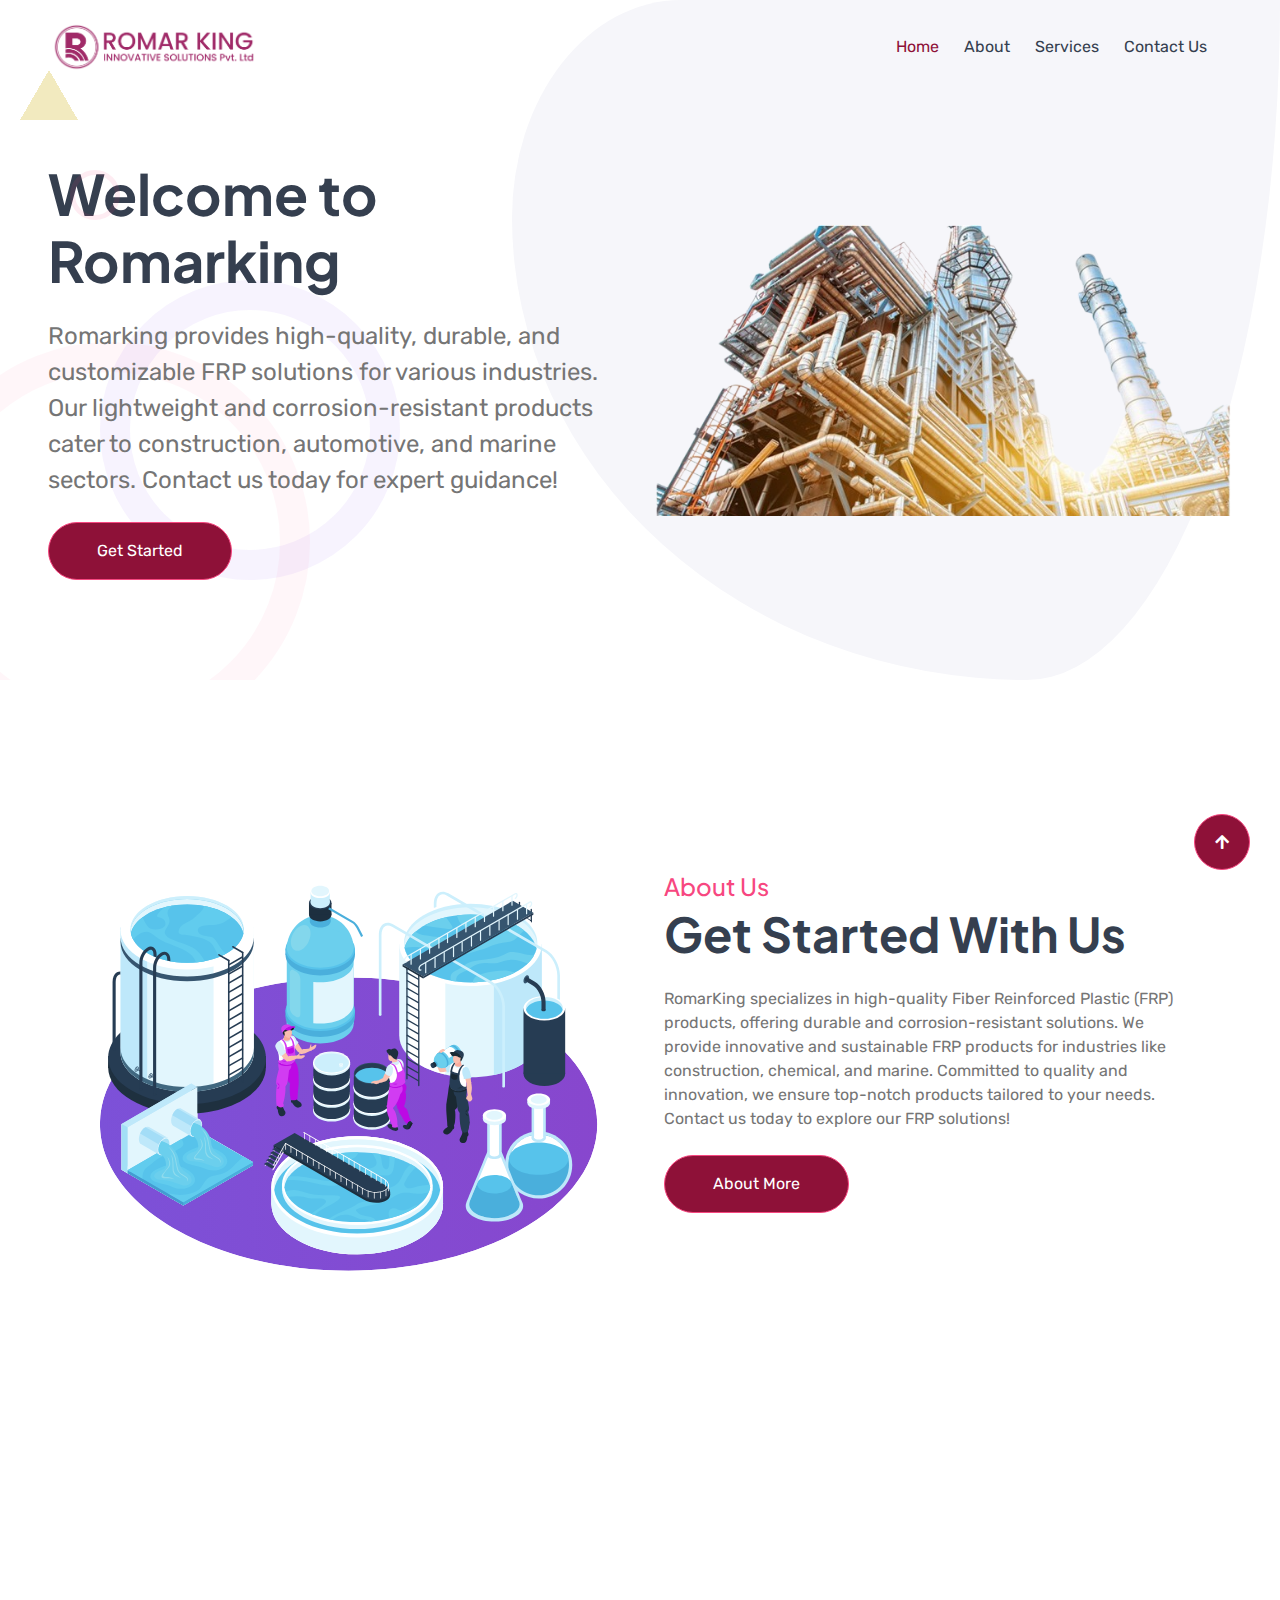
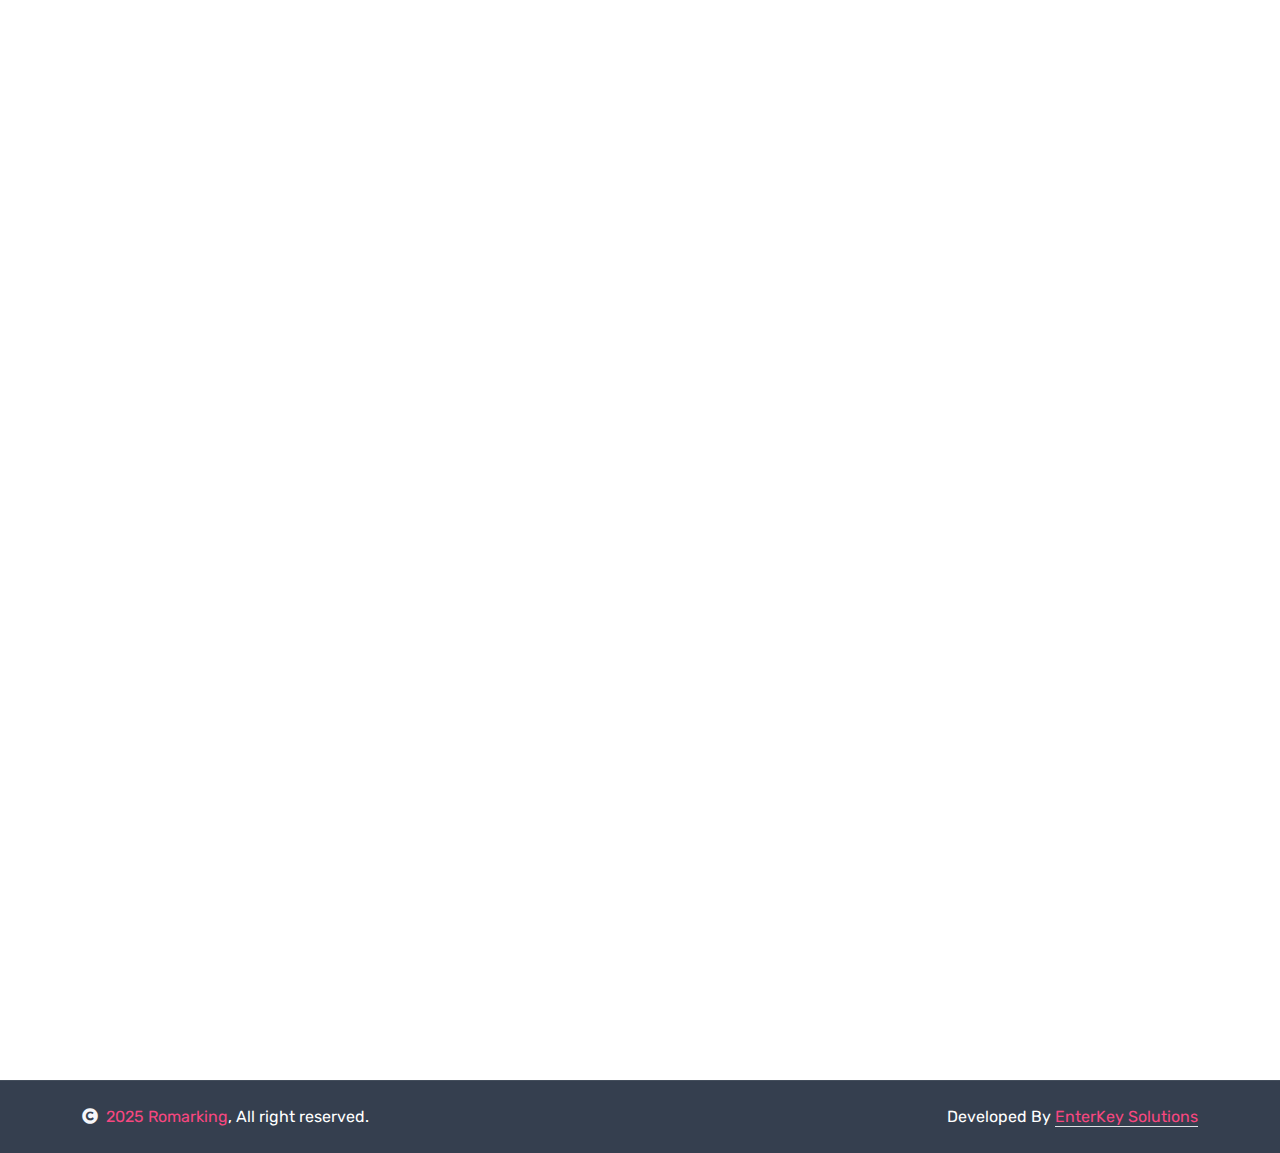
<file: index.html>
<!DOCTYPE html>
<html lang="en">

    <head>
        <meta charset="utf-8">
        <title>Romarking</title>
        <link rel="icon"  href="img/romarking.svg">

       
        <meta content="width=device-width, initial-scale=1.0" name="viewport">
        <meta content="" name="keywords">
        <meta content="" name="description">

        <!-- Google Web Fonts -->
         <link rel="preconnect" href="https://fonts.googleapis.com">
        <link rel="preconnect" href="https://fonts.gstatic.com" crossorigin>
        <link href="https://fonts.googleapis.com/css2?family=Plus+Jakarta+Sans:wght@500;600;700&family=Rubik:wght@400;500&display=swap" rel="stylesheet">  

        <!-- Icon Font Stylesheet -->
        <link rel="stylesheet" href="https://use.fontawesome.com/releases/v5.15.4/css/all.css"/>
        <link href="https://cdn.jsdelivr.net/npm/bootstrap-icons@1.4.1/font/bootstrap-icons.css" rel="stylesheet">

        <!-- Libraries Stylesheet -->
        <link href="lib/animate/animate.min.css" rel="stylesheet">
        <link href="lib/owlcarousel/assets/owl.carousel.min.css" rel="stylesheet">
        <link href="lib/lightbox/css/lightbox.min.css" rel="stylesheet">


        <!-- Customized Bootstrap Stylesheet -->
        <link href="css/bootstrap.min.css" rel="stylesheet">

        <!-- Template Stylesheet -->
        <link href="css/style.css" rel="stylesheet">
    </head>

    <body>

        <!-- Spinner Start -->
        <div id="spinner" class="show bg-white position-fixed translate-middle w-100 vh-100 top-50 start-50 d-flex align-items-center justify-content-center">
            <div class="spinner-border text-primary" style="width: 3rem; height: 3rem;" role="status">
                <span class="sr-only">Loading...</span>
            </div>
        </div>
        <!-- Spinner End -->


        <!-- Navbar & Hero Start -->
        <div class="container-fluid header position-relative overflow-hidden p-0">
            <nav class="navbar navbar-expand-lg fixed-top navbar-light px-4 px-lg-5 py-3 py-lg-0">
                <a href="index.html" class="navbar-brand p-0">
                    <!-- <h1 class="display-6 text-primary m-0">Romarking</h1> -->
                    <img src="img/Romar King Logo.png" alt="Logo">
                </a>
                <button class="navbar-toggler" type="button" data-bs-toggle="collapse" data-bs-target="#navbarCollapse">
                    <span class="fa fa-bars"></span>
                </button>
                <div class="collapse navbar-collapse" id="navbarCollapse">
                    <div class="navbar-nav ms-auto py-0">
                        <a href="index.html" class="nav-item nav-link active">Home</a>
                        <a href="about.html" class="nav-item nav-link">About</a>
                        <a href="service.html" class="nav-item nav-link">Services</a>
                        <a href="contact.html" class="nav-item nav-link">Contact Us</a>
                    </div>
                </div>
            </nav>


            <!-- Hero Header Start -->
            <div class="hero-header overflow-hidden px-5">
                <div class="rotate-img">
                    <img src="img/sty-1.png" class="img-fluid w-100" alt="">
                    <div class="rotate-sty-2"></div>
                </div>
                <div class="row gy-5 align-items-center">
                    <div class="col-lg-6 wow fadeInLeft" data-wow-delay="0.1s">
                        <h1 class="display-4 text-dark mb-4 wow fadeInUp" data-wow-delay="0.3s">Welcome to Romarking</h1>
                        <p class="fs-4 mb-4 wow fadeInUp" data-wow-delay="0.5s">Romarking provides high-quality, durable, and customizable FRP solutions for various industries. Our lightweight and corrosion-resistant products cater to construction, automotive, and marine sectors. Contact us today for expert guidance!</p>
                        <a href="#" class="btn btn-primary rounded-pill py-3 px-5 wow fadeInUp" data-wow-delay="0.7s">Get Started</a>
                    </div>
                    <div class="col-lg-6 wow fadeInRight" data-wow-delay="0.2s">
                        <img src="img/Home.png" class="img-fluid w-100 h-100" alt="">
                    </div>
                </div>
            </div>
            <!-- Hero Header End -->
        </div>
        <!-- Navbar & Hero End -->


        <!-- About Start -->
        <div class="container-fluid overflow-hidden py-5"  style="margin-top: 6rem;">
            <div class="container py-5">
                <div class="row g-5">
                    <div class="col-lg-6 wow fadeInUp" data-wow-delay="0.1s">
                        <div class="RotateMoveLeft">
                            <img src="img/Frame 7.svg" class="img-fluid w-100" alt="">
                        </div>
                    </div>
                    <div class="col-lg-6 wow fadeInUp" data-wow-delay="0.3s">
                        <h4 class="mb-1 text-primary">About Us</h4>
                        <h1 class="display-5 mb-4">Get Started With Us</h1>
                        <p class="mb-4">RomarKing specializes in high-quality Fiber Reinforced Plastic (FRP) products, offering durable and corrosion-resistant solutions. We provide innovative and sustainable FRP products for industries like construction, chemical, and marine. Committed to quality and innovation, we ensure top-notch products tailored to your needs. Contact us today to explore our FRP solutions!
                        </p>
                        <a href="#" class="btn btn-primary rounded-pill py-3 px-5">About More</a>
                    </div>
                </div>
            </div>
        </div>
        <!-- About End -->


        <!-- Service Start -->
        <div class="container-fluid service py-5">
            <div class="container py-5">
                <div class="text-center mx-auto mb-5 wow fadeInUp" data-wow-delay="0.1s" style="max-width: 900px;">
                    <h4 class="mb-1 text-primary">Our Service</h4>
                    <h1 class="display-5 mb-4">What We Can Do For You</h1>
                    <p class="mb-0">At RomarKing, we offer comprehensive Fiber Reinforced Plastic (FRP) solutions tailored to various industries. Our services include FRP product design, manufacturing, installation, and maintenance. We provide customized FRP solutions for construction, chemical, marine, and industrial applications. With a commitment to quality and innovation, we ensure durable and efficient FRP solutions for your needs. Contact us today to learn more about our services!
                    </p>
                </div>
                <div class="row g-4 justify-content-center">
                    <div class="col-md-6 col-lg-4 col-xl-3 wow fadeInUp" data-wow-delay="0.1s">
                        <div class="service-item text-center rounded p-4">
                            <div class="service-icon d-inline-block bg-light rounded p-4 mb-4"><i class="fas fa-igloo text-purple-600 fa-4x text-secondary"></i></div>
                            <div class="service-content">
                                <h4 class="mb-4">Igloo House</h4>
                                <p class="mb-4">FRP Igloo houses are durable, weather-resistant, and well-insulated, ideal for eco-resorts and shelters. They are lightweight, easy to install, and cost-effective with low maintenance. 
                                </p>
                               
                            </div>
                        </div>
                    </div>
                    <div class="col-md-6 col-lg-4 col-xl-3 wow fadeInUp" data-wow-delay="0.3s">
                        <div class="service-item text-center rounded p-4">
                            <div class="service-icon d-inline-block bg-light rounded p-4 mb-4"><i class="fas fa-swimming-pool text-blue-600 fa-4x text-secondary"></i></div>
                            <div class="service-content">
                                <h4 class="mb-4">Swimming Pools </h4>
                                <p class="mb-4">FRP swimming pools are durable, leak-proof, and low-maintenance, perfect for homes and resorts. They are easy to install, corrosion-resistant, and customizable for any space. 
                                </p>
                               
                            </div>
                        </div>
                    </div>
                    <div class="col-md-6 col-lg-4 col-xl-3 wow fadeInUp" data-wow-delay="0.5s">
                        <div class="service-item text-center rounded p-4">
                            <div class="service-icon d-inline-block bg-light rounded p-4 mb-4"><i class="fas fa-water text-blue-600 fa-4x text-secondary"></i></div>
                            <div class="service-content">
                                <h4 class="mb-4">Water Tank</h4>
                                <p class="mb-4">FRP water tanks are strong, lightweight, and corrosion-resistant, ideal for storing clean water. They offer leak-proof durability, low maintenance, and long lifespan.
                            </div>
                        </div>
                    </div>
                    <div class="col-md-6 col-lg-4 col-xl-3 wow fadeInUp" data-wow-delay="0.7s">
                        <div class="service-item text-center rounded p-4">
                            <div class="service-icon d-inline-block bg-light rounded p-4 mb-4"><i class="fas fa-home text-purple-600 fa-4x text-secondary"></i></div>
                            <div class="service-content">
                                <h4 class="mb-4">Capsule House </h4>
                                <p class="mb-4">Capsule houses are compact, modular, and space-efficient, ideal for urban living and eco-friendly resorts. They are lightweight, easy to install, and designed for modern.
                                </p>
                            </div>
                        </div>
                    </div>
                    
                    </div>
                </div>
            </div>
        </div>
        <!-- Service End -->


        


        <!-- Footer Start -->
        <div class="container-fluid footer py-5  wow fadeIn" data-wow-delay="0.2s">
            <div class="container py-5">
                <div class="row g-5">
                    <div class="col-md-6 col-lg-6 col-xl-3">
                        <div class="footer-item d-flex flex-column">
                            <h4 class="mb-4 text-dark">Address</h4>
                            <a href=""><i class="fa fa-map-marker-alt me-2"></i>No.7 Sirpi Industrial Estate,Singarampalayam, Kinathukadavu, <br/>Coimbatore-642 109, Tamilnadu India</a>
                            
                           
                        </div>
                    </div>
                    <div class="col-md-6 col-lg-6 col-xl-3">
                        <div class="footer-item d-flex flex-column">
                            <h4 class="mb-4 text-dark">Quick Links</h4>
                            <a href="index.html">Home</a>
                            <a href="about.html">About US</a>
                            <a href="service.html">Services</a>
                            <a href="contact.html">Contact US</a>

                        </div>
                    </div>
                    <div class="col-md-6 col-lg-6 col-xl-3">
                        <div class="footer-item d-flex flex-column">
                            <h4 class="mb-4 text-dark">Products</h4>
                            <a href="">Capsule House</a>
                            <a href="">Kid Swimming Pool</a>
                            <a href="">Igloo House</a>
                            <a href="">Aqua Culture Tank</a>
                            <a href="">Tree Pots</a>
                        </div>
                    </div>
                    <div class="col-md-6 col-lg-6 col-xl-3">
                        <div class="footer-item d-flex flex-column">
                            <h4 class="mb-4 text-dark">Contact Us</h4>
                            <a href=""><i class="fas fa-envelope me-2"></i>romarkinginnoviation@gmail.com</a>
                            <a href=""><i class="fas fa-phone me-2"></i> +91  8667395460</a>
                            <a href="" class="mb-3"><i class="fas fa-print me-2"></i>+91  9626176733</a>
                        </div>
                    </div>
                    <!-- <div class="col-md-6 col-lg-6 col-xl-3">
                        <div class="footer-item d-flex flex-column">
                            
                            <div class="d-flex align-items-center">
                                <i class=" text-secondary me-3 "></i>
                                <a class="btn-square btn btn-primary rounded-circle mx-1" href=""><i class="fab fa-facebook-f"></i></a>
                                <a class="btn-square btn btn-primary rounded-circle mx-1" href=""><i class="fab fa-twitter"></i></a>
                                <a class="btn-square btn btn-primary rounded-circle mx-1" href=""><i class="fab fa-instagram"></i></a>
                            </div>
                        </div>
                    </div> -->
                </div>
            </div>
        </div>
        <!-- Footer End -->

        
        <!-- Copyright Start -->
        <div class="container-fluid copyright py-4">
            <div class="container">
                <div class="row g-4 align-items-center">
                    <div class="col-md-6 text-center text-md-start mb-md-0">
                        <span class="text-white"><a href="#"><i class="fas fa-copyright text-light me-2"></i>2025 Romarking</a>, All right reserved.</span>
                    </div>
                    <div class="col-md-6 text-center text-md-end text-white">
                        Developed By <a class="border-bottom" href="https://enterkeysolutions.com/" target="_blank">EnterKey Solutions</a>
                    </div>
                </div>
            </div>
        </div>
        <!-- Copyright End -->


        <!-- Back to Top -->
        <a href="#" class="btn btn-primary btn-lg-square back-to-top"><i class="fa fa-arrow-up"></i></a>   

        
    <!-- JavaScript Libraries -->
    <script src="https://ajax.googleapis.com/ajax/libs/jquery/3.6.4/jquery.min.js"></script>
    <script src="https://cdn.jsdelivr.net/npm/bootstrap@5.0.0/dist/js/bootstrap.bundle.min.js"></script>
    <script src="lib/wow/wow.min.js"></script>
    <script src="lib/easing/easing.min.js"></script>
    <script src="lib/waypoints/waypoints.min.js"></script>
    <script src="lib/counterup/counterup.min.js"></script>
    <script src="lib/owlcarousel/owl.carousel.min.js"></script>
    <script src="lib/lightbox/js/lightbox.min.js"></script>
    

    <!-- Template Javascript -->
    <script src="js/main.js"></script>
    </body>

</html>
</file>
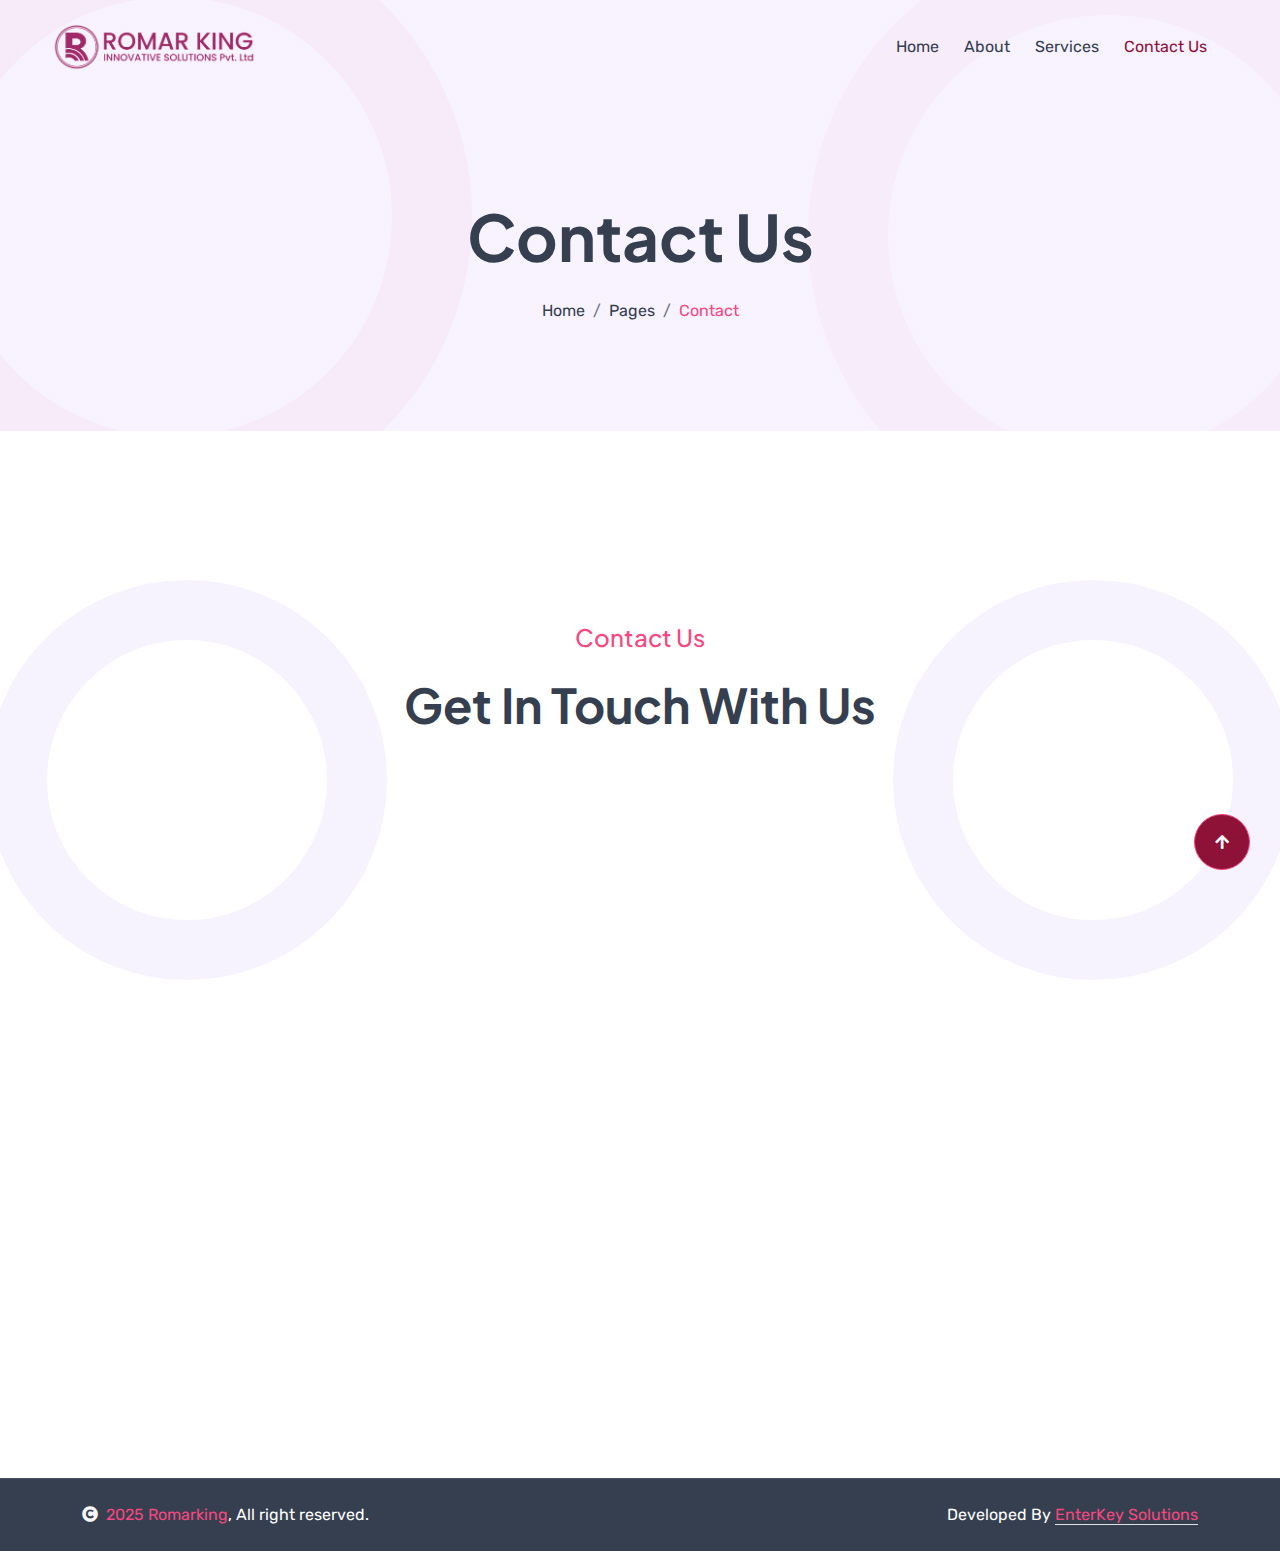
<file: contact.html>
<!DOCTYPE html>
<html lang="en">

    <head>
        <meta charset="utf-8">
        <title>RomarKing</title>
        <meta content="width=device-width, initial-scale=1.0" name="viewport">
        <meta content="" name="keywords">
        <meta content="" name="description">
        <link rel="icon"  href="img/romarking.svg">

        <!-- Google Web Fonts -->
        <link rel="preconnect" href="https://fonts.googleapis.com">
        <link rel="preconnect" href="https://fonts.gstatic.com" crossorigin>
        <link href="https://fonts.googleapis.com/css2?family=Plus+Jakarta+Sans:wght@500;600;700&family=Rubik:wght@400;500&display=swap" rel="stylesheet"> 

        <!-- Icon Font Stylesheet -->
        <link rel="stylesheet" href="https://use.fontawesome.com/releases/v5.15.4/css/all.css"/>
        <link href="https://cdn.jsdelivr.net/npm/bootstrap-icons@1.4.1/font/bootstrap-icons.css" rel="stylesheet">

        <!-- Libraries Stylesheet -->
        <link href="lib/animate/animate.min.css" rel="stylesheet">
        <link href="lib/owlcarousel/assets/owl.carousel.min.css" rel="stylesheet">
        <link href="lib/lightbox/css/lightbox.min.css" rel="stylesheet">


        <!-- Customized Bootstrap Stylesheet -->
        <link href="css/bootstrap.min.css" rel="stylesheet">

        <!-- Template Stylesheet -->
        <link href="css/style.css" rel="stylesheet">
    </head>

    <body>

        <!-- Spinner Start -->
        <div id="spinner" class="show bg-white position-fixed translate-middle w-100 vh-100 top-50 start-50 d-flex align-items-center justify-content-center">
            <div class="spinner-border text-primary" style="width: 3rem; height: 3rem;" role="status">
                <span class="sr-only">Loading...</span>
            </div>
        </div>
        <!-- Spinner End -->


        <!-- Navbar & Hero Start -->
        <div class="container-fluid p-0">
            <nav class="navbar navbar-expand-lg navbar-light bg-transparent px-4 px-lg-5 py-3 py-lg-0">
                <a href="index.html" class="navbar-brand p-0">
                    <img src="img/Romar King Logo.png" alt="Logo">
                </a>
                <button class="navbar-toggler" type="button" data-bs-toggle="collapse" data-bs-target="#navbarCollapse">
                    <span class="fa fa-bars"></span>
                </button>
                <div class="collapse navbar-collapse" id="navbarCollapse">
                    <div class="navbar-nav ms-auto py-0">
                        <a href="index.html" class="nav-item nav-link">Home</a>
                        <a href="about.html" class="nav-item nav-link">About</a>
                        <a href="service.html" class="nav-item nav-link">Services</a>
                        <a href="contact.html" class="nav-item nav-link active">Contact Us</a>
                    </div>
                </div>
            </nav>
        </div>
        <!-- Navbar & Hero End -->


         <!-- Header Start -->
         <div class="container-fluid bg-breadcrumb">
            <ul class="breadcrumb-animation">
                <li></li>
                <li></li>
                <li></li>
                <li></li>
                <li></li>
                <!-- <li></li>
                <li></li>
                <li></li>
                <li></li>
                <li></li> -->
            </ul>
            <div class="container text-center py-5" style="max-width: 900px;">
                <h3 class="display-3 mb-4 wow fadeInDown" data-wow-delay="0.1s">Contact Us</h1>
                <ol class="breadcrumb justify-content-center mb-0 wow fadeInDown" data-wow-delay="0.3s">
                    <li class="breadcrumb-item"><a href="index.html">Home</a></li>
                    <li class="breadcrumb-item"><a href="#">Pages</a></li>
                    <li class="breadcrumb-item active text-primary">Contact</li>
                </ol>    
            </div>
        </div>
        <!-- Header End -->


    

        <div class="container-fluid contact py-5">
            <div class="container py-5">
                <div class="text-center mx-auto mb-5 wow fadeInUp" data-wow-delay="0.1s" style="max-width: 900px;">
                    <h4 class="text-primary mb-4">Contact Us</h4>
                    <h1 class="display-5 mb-4">Get In Touch With Us</h1>
                    </p>
                </div>
                
                    <div class="container" id="ff-compose"></div>
                    <div class="container" id="ff-compose"></div>
                    <script async defer src="https://formfacade.com/include/106797654010725189152/form/1FAIpQLSfntgNQGD5rawTnw6ejJqBHEWEXRPWZ6fgr-JfPN8_Tn69dFw/bootstrap.js?div=ff-compose"></script>                    <div class="col-lg-6 wow fadeInRight" data-wow-delay="0.3s">
                       
                    <div class="col-12 wow fadeInUp" data-wow-delay="0.1s">
                        <div class="rounded h-100">
                            <iframe class="rounded w-100" 
                            loading="lazy" referrerpolicy="no-referrer-when-downgrade"></iframe>
                        </div>
                    </div>
                </div>
            </div>
        </div>
        <!-- Contact End -->


        <!-- Footer Start -->
        <div class="container-fluid footer py-5  wow fadeIn" data-wow-delay="0.2s">
            <div class="container py-5">
                <div class="row g-5">
                    <div class="col-md-6 col-lg-6 col-xl-3">
                        <div class="footer-item d-flex flex-column">
                            <h4 class="mb-4 text-dark">Address</h4>
                            <a href=""><i class="fa fa-map-marker-alt me-2"></i>No.7 Sirpi Industrial Estate,Singarampalayam, Kinathukadavu, <br/>Coimbatore-642 109, Tamilnadu India</a>
                            
                           
                        </div>
                    </div>
                    <div class="col-md-6 col-lg-6 col-xl-3">
                        <div class="footer-item d-flex flex-column">
                            <h4 class="mb-4 text-dark">Quick Links</h4>
                            <a href="index.html">Home</a>
                            <a href="about.html">About US</a>
                            <a href="service.html">Services</a>
                            <a href="contact.html">Contact US</a>

                        </div>
                    </div>
                    <div class="col-md-6 col-lg-6 col-xl-3">
                        <div class="footer-item d-flex flex-column">
                            <h4 class="mb-4 text-dark">Products</h4>
                            <a href="">Capsule House</a>
                            <a href="">Kid Swimming Pool</a>
                            <a href="">Igloo House</a>
                            <a href="">Aqua Culture Tank</a>
                            <a href="">Tree Pots</a>
                        </div>
                    </div>
                    <div class="col-md-6 col-lg-6 col-xl-3">
                        <div class="footer-item d-flex flex-column">
                            <h4 class="mb-4 text-dark">Contact Us</h4>
                            <a href=""><i class="fas fa-envelope me-2"></i>romarkinginnoviation@gmail.com</a>
                            <a href=""><i class="fas fa-phone me-2"></i> +91  8667395460</a>
                            <a href="" class="mb-3"><i class="fas fa-print me-2"></i>+91  9626176733</a>
                        </div>
                    </div>
                    <!-- <div class="col-md-6 col-lg-6 col-xl-3">
                        <div class="footer-item d-flex flex-column">
                            
                            <div class="d-flex align-items-center">
                                <i class=" text-secondary me-3 "></i>
                                <a class="btn-square btn btn-primary rounded-circle mx-1" href=""><i class="fab fa-facebook-f"></i></a>
                                <a class="btn-square btn btn-primary rounded-circle mx-1" href=""><i class="fab fa-twitter"></i></a>
                                <a class="btn-square btn btn-primary rounded-circle mx-1" href=""><i class="fab fa-instagram"></i></a>
                            </div>
                        </div>
                    </div> -->
                </div>
            </div>
        </div>
        <!-- Footer End -->

        
        <!-- Copyright Start -->
        <div class="container-fluid copyright py-4">
            <div class="container">
                <div class="row g-4 align-items-center">
                    <div class="col-md-6 text-center text-md-start mb-md-0">
                        <span class="text-white"><a href="#"><i class="fas fa-copyright text-light me-2"></i>2025 Romarking</a>, All right reserved.</span>
                    </div>
                    <div class="col-md-6 text-center text-md-end text-white">
                        Developed By <a class="border-bottom" href="https://enterkeysolutions.com/" target="_blank">EnterKey Solutions</a>
                    </div>
                </div>
            </div>
        </div>
        <!-- Copyright End -->


        <!-- Back to Top -->
        <a href="#" class="btn btn-primary btn-lg-square back-to-top"><i class="fa fa-arrow-up"></i></a>   

        
    <!-- JavaScript Libraries -->
    <script src="https://ajax.googleapis.com/ajax/libs/jquery/3.6.4/jquery.min.js"></script>
    <script src="https://cdn.jsdelivr.net/npm/bootstrap@5.0.0/dist/js/bootstrap.bundle.min.js"></script>
    <script src="lib/wow/wow.min.js"></script>
    <script src="lib/easing/easing.min.js"></script>
    <script src="lib/waypoints/waypoints.min.js"></script>
    <script src="lib/counterup/counterup.min.js"></script>
    <script src="lib/owlcarousel/owl.carousel.min.js"></script>
    <script src="lib/lightbox/js/lightbox.min.js"></script>
    

    <!-- Template Javascript -->
    <script src="js/main.js"></script>
    </body>

</html>
</file>
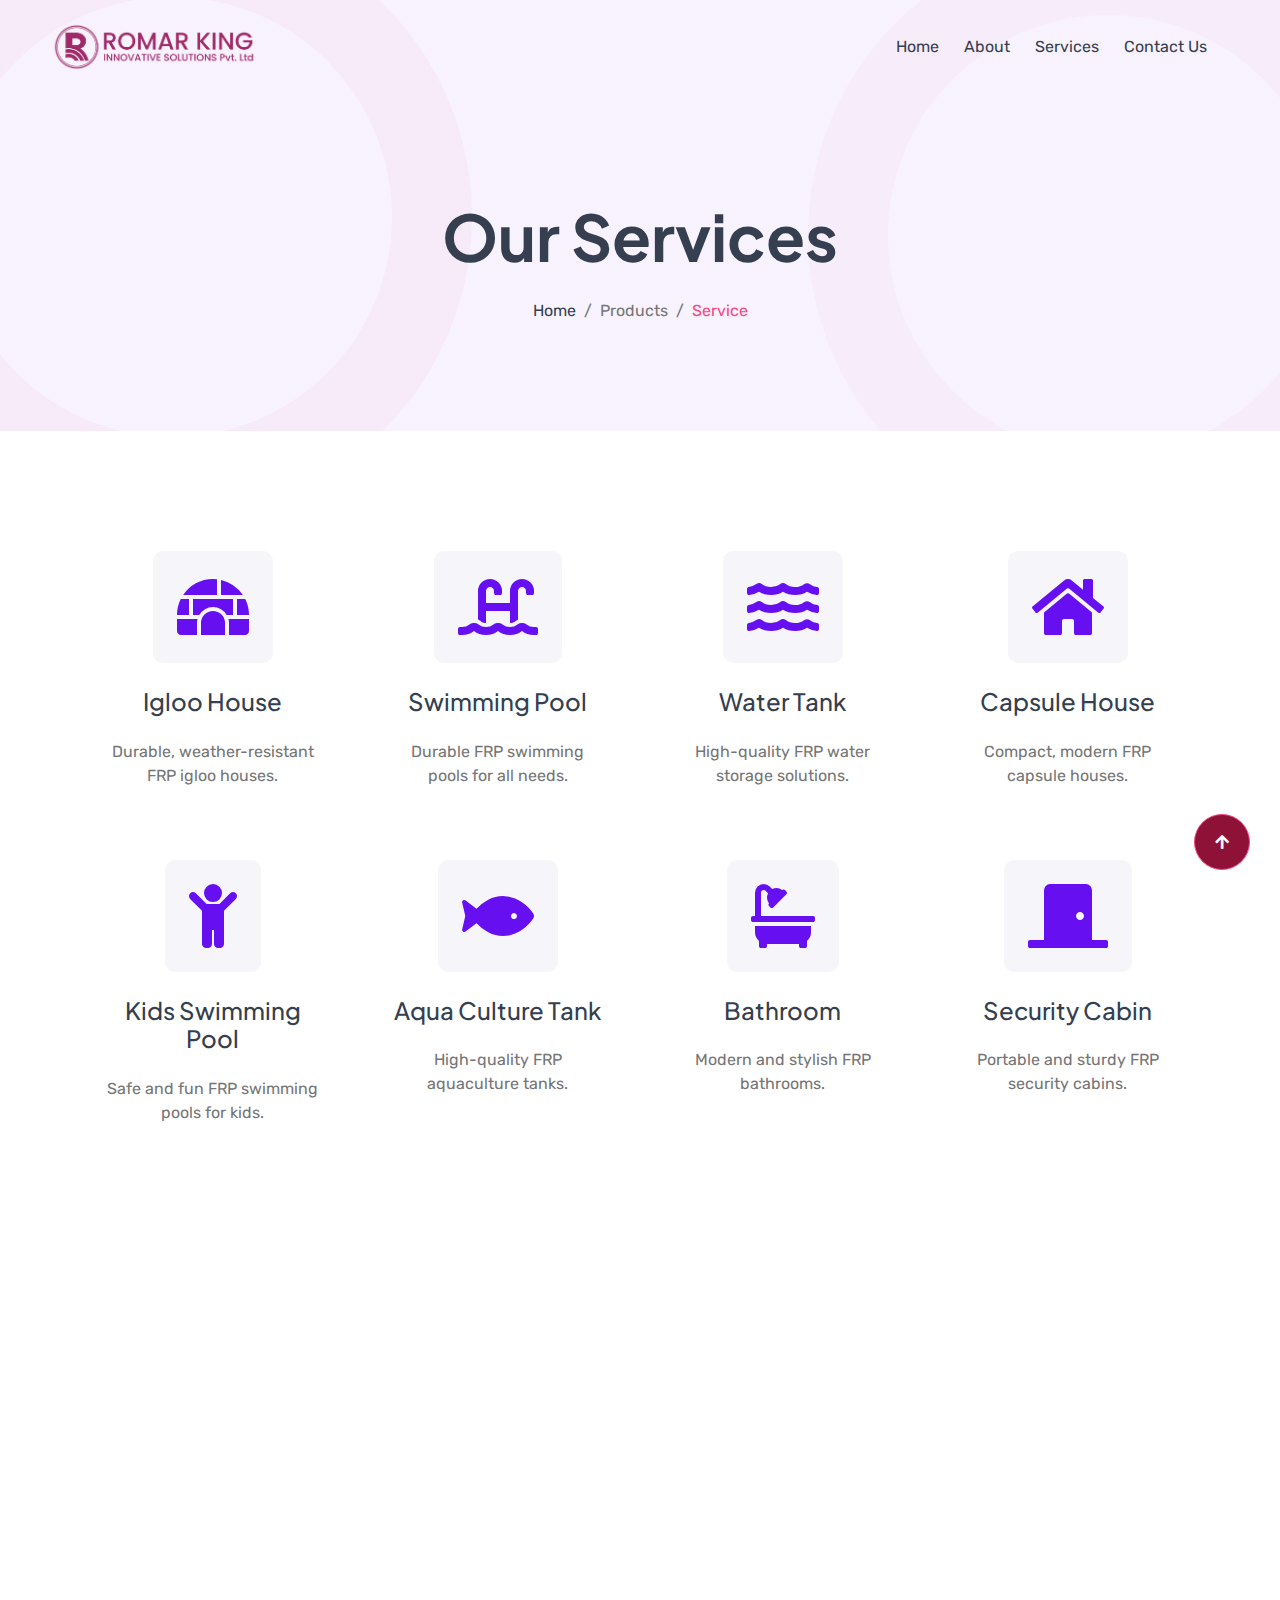
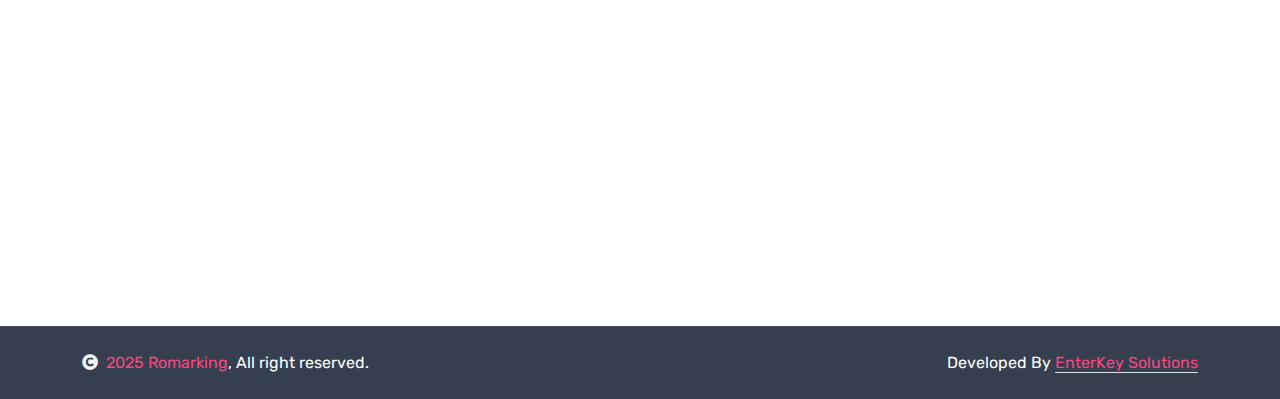
<file: service.html>
<!DOCTYPE html>
<html lang="en">

    <head>
        <meta charset="utf-8">
        <title>RomarKing</title>
        <meta content="width=device-width, initial-scale=1.0" name="viewport">
        <meta content="" name="keywords">
        <meta content="" name="description">
        <link rel="icon"  href="img/romarking.svg">


        <!-- Google Web Fonts -->
        <link rel="preconnect" href="https://fonts.googleapis.com">
        <link rel="preconnect" href="https://fonts.gstatic.com" crossorigin>
        <link href="https://fonts.googleapis.com/css2?family=Plus+Jakarta+Sans:wght@500;600;700&family=Rubik:wght@400;500&display=swap" rel="stylesheet"> 

        <!-- Icon Font Stylesheet -->
        <link rel="stylesheet" href="https://use.fontawesome.com/releases/v5.15.4/css/all.css"/>
        <link href="https://cdn.jsdelivr.net/npm/bootstrap-icons@1.4.1/font/bootstrap-icons.css" rel="stylesheet">

        <!-- Libraries Stylesheet -->
        <link href="lib/animate/animate.min.css" rel="stylesheet">
        <link href="lib/owlcarousel/assets/owl.carousel.min.css" rel="stylesheet">
        <link href="lib/lightbox/css/lightbox.min.css" rel="stylesheet">


        <!-- Customized Bootstrap Stylesheet -->
        <link href="css/bootstrap.min.css" rel="stylesheet">

        <!-- Template Stylesheet -->
        <link href="css/style.css" rel="stylesheet">
    </head>

    <body>

        <!-- Spinner Start -->
        <div id="spinner" class="show bg-white position-fixed translate-middle w-100 vh-100 top-50 start-50 d-flex align-items-center justify-content-center">
            <div class="spinner-border text-primary" style="width: 3rem; height: 3rem;" role="status">
                <span class="sr-only">Loading...</span>
            </div>
        </div>
        <!-- Spinner End -->


        <!-- Navbar & Hero Start -->
        <div class="container-fluid p-0">
            <nav class="navbar navbar-expand-lg navbar-light bg-transparent px-4 px-lg-5 py-3 py-lg-0">
                <a href="index.html" class="navbar-brand p-0">
                    <h1 class="display-6 text-primary m-0"></h1>
                    <img src="img/Romar King Logo.png" alt="Logo">
                </a>
                <button class="navbar-toggler" type="button" data-bs-toggle="collapse" data-bs-target="#navbarCollapse">
                    <span class="fa fa-bars"></span>
                </button>
                <div class="collapse navbar-collapse" id="navbarCollapse">
                    <div class="navbar-nav ms-auto py-0">
                        <a href="index.html" class="nav-item nav-link">Home</a>
                        <a href="about.html" class="nav-item nav-link">About</a>
                        <a href="#" class="nav-link " data-bs-toggle="dropdown">Services</a>
                        <a href="contact.html" class="nav-item nav-link">Contact Us</a>
                    </div>
                   
                </div>
            </nav>
        </div>
        <!-- Navbar & Hero End -->


         <!-- Header Start -->
         <div class="container-fluid bg-breadcrumb">
            <ul class="breadcrumb-animation">
                <li></li>
                <li></li>
                <li></li>
                <li></li>
                <li></li>
                <li></li>
                <li></li>
                <li></li>
                <li></li>
                <li></li>
            </ul>
            <div class="container text-center py-5" style="max-width: 900px;">
                <h3 class="display-3 mb-4 wow fadeInDown" data-wow-delay="0.1s">Our Services</h1>
                <ol class="breadcrumb justify-content-center mb-0 wow fadeInDown" data-wow-delay="0.3s">
                    <li class="breadcrumb-item"><a href="index.html">Home</a></li>
                    <li class="breadcrumb-item"><a href="#"></a>Products</li>
                    <li class="breadcrumb-item active text-primary">Service</li>
                </ol>    
            </div>
        </div>
        <!-- Header End -->


        <!-- Service Start -->
        <div class="container">
            <div class="row g-4 justify-content-center">
                <!-- Row 1 -->
                <div class="col-md-6 col-lg-3 wow fadeInUp" data-wow-delay="0.1s">
                    <div class="service-item text-center rounded p-4">
                        <div class="service-icon d-inline-block bg-light rounded p-4 mb-4">
                            <i class="fas fa-igloo text-purple-600 fa-4x text-secondary"></i>
                        </div>
                        <h4 class="mb-4">Igloo House</h4>
                        <p class="mb-4">Durable, weather-resistant FRP igloo houses.</p>
                    </div>
                </div>
        
                <div class="col-md-6 col-lg-3 wow fadeInUp" data-wow-delay="0.2s">
                    <div class="service-item text-center rounded p-4">
                        <div class="service-icon d-inline-block bg-light rounded p-4 mb-4">
                            <i class="fas fa-swimming-pool text-purple-600 fa-4x text-secondary"></i>
                        </div>
                        <h4 class="mb-4">Swimming Pool</h4>
                        <p class="mb-4">Durable FRP swimming pools for all needs.</p>
                    </div>
                </div>
        
                <div class="col-md-6 col-lg-3 wow fadeInUp" data-wow-delay="0.3s">
                    <div class="service-item text-center rounded p-4">
                        <div class="service-icon d-inline-block bg-light rounded p-4 mb-4">
                            <i class="fas fa-water text-purple-600 fa-4x text-secondary"></i>
                        </div>
                        <h4 class="mb-4">Water Tank</h4>
                        <p class="mb-4">High-quality FRP water storage solutions.</p>
                    </div>
                </div>
        
                <div class="col-md-6 col-lg-3 wow fadeInUp" data-wow-delay="0.4s">
                    <div class="service-item text-center rounded p-4">
                        <div class="service-icon d-inline-block bg-light rounded p-4 mb-4">
                            <i class="fas fa-home text-purple-600 fa-4x text-secondary"></i>
                        </div>
                        <h4 class="mb-4">Capsule House</h4>
                        <p class="mb-4">Compact, modern FRP capsule houses.</p>
                    </div>
                </div>
            </div>
        
            <div class="row g-4 justify-content-center">
                <!-- Row 2 -->
                <div class="col-md-6 col-lg-3 wow fadeInUp" data-wow-delay="0.1s">
                    <div class="service-item text-center rounded p-4">
                        <div class="service-icon d-inline-block bg-light rounded p-4 mb-4">
                            <i class="fas fa-child text-purple-600 fa-4x text-secondary"></i>
                        </div>
                        <h4 class="mb-4">Kids Swimming Pool</h4>
                        <p class="mb-4">Safe and fun FRP swimming pools for kids.</p>
                    </div>
                </div>
        
                <div class="col-md-6 col-lg-3 wow fadeInUp" data-wow-delay="0.2s">
                    <div class="service-item text-center rounded p-4">
                        <div class="service-icon d-inline-block bg-light rounded p-4 mb-4">
                            <i class="fas fa-fish text-purple-600 fa-4x text-secondary"></i>
                        </div>
                        <h4 class="mb-4">Aqua Culture Tank</h4>
                        <p class="mb-4">High-quality FRP aquaculture tanks.</p>
                    </div>
                </div>
        
                <div class="col-md-6 col-lg-3 wow fadeInUp" data-wow-delay="0.3s">
                    <div class="service-item text-center rounded p-4">
                        <div class="service-icon d-inline-block bg-light rounded p-4 mb-4">
                            <i class="fas fa-bath text-purple-600 fa-4x text-secondary"></i>
                        </div>
                        <h4 class="mb-4">Bathroom</h4>
                        <p class="mb-4">Modern and stylish FRP bathrooms.</p>
                    </div>
                </div>
        
                <div class="col-md-6 col-lg-3 wow fadeInUp" data-wow-delay="0.4s">
                    <div class="service-item text-center rounded p-4">
                        <div class="service-icon d-inline-block bg-light rounded p-4 mb-4">
                            <i class="fas fa-door-closed text-purple-600 fa-4x text-secondary"></i>
                        </div>
                        <h4 class="mb-4">Security Cabin</h4>
                        <p class="mb-4">Portable and sturdy FRP security cabins.</p>
                    </div>
                </div>
            </div>
        
            <div class="row g-4 justify-content-center">
                <!-- Row 3 -->
                <div class="col-md-6 col-lg-3 wow fadeInUp" data-wow-delay="0.1s">
                    <div class="service-item text-center rounded p-4">
                        <div class="service-icon d-inline-block bg-light rounded p-4 mb-4">
                            <i class="fas fa-database text-purple-600 fa-4x text-secondary"></i>
                        </div>
                        <h4 class="mb-4">Septic Tank</h4>
                        <p class="mb-4">Durable and long-lasting FRP septic tanks.</p>
                    </div>
                </div>
        
                <div class="col-md-6 col-lg-3 wow fadeInUp" data-wow-delay="0.2s">
                    <div class="service-item text-center rounded p-4">
                        <div class="service-icon d-inline-block bg-light rounded p-4 mb-4">
                            <i class="fas fa-tree text-purple-600 fa-4x text-secondary"></i>
                        </div>
                        <h4 class="mb-4">Tree Pot</h4>
                        <p class="mb-4">Eco-friendly and stylish FRP tree pots.</p>
                    </div>
                </div>
        
                <div class="col-md-6 col-lg-3 wow fadeInUp" data-wow-delay="0.3s">
                    <div class="service-item text-center rounded p-4">
                        <div class="service-icon d-inline-block bg-light rounded p-4 mb-4">
                            <i class="fas fa-ship text-purple-600 fa-4x text-secondary"></i>
                        </div>
                        <h4 class="mb-4">Boat</h4>
                        <p class="mb-4">Durable and lightweight FRP boats.</p>
                    </div>
                </div>
        
                <div class="col-md-6 col-lg-3 wow fadeInUp" data-wow-delay="0.4s">
                    <div class="service-item text-center rounded p-4">
                        <div class="service-icon d-inline-block bg-light rounded p-4 mb-4">
                            <i class="fas fa-ship text-purple-600 fa-4x text-secondary"></i>
                        </div>
                        <h4 class="mb-4">Skid Mounted Set</h4>
                        <p class="mb-4">Customizable FRP skid-mounted systems.</p>
                    </div>
                </div>
            </div>
        </div>
        <!-- Service End -->


        


       


        <!-- Footer Start -->
        <div class="container-fluid footer py-5  wow fadeIn" data-wow-delay="0.2s">
            <div class="container py-5">
                <div class="row g-5">
                    <div class="col-md-6 col-lg-6 col-xl-3">
                        <div class="footer-item d-flex flex-column">
                            <h4 class="mb-4 text-dark">Address</h4>
                            <a href=""><i class="fa fa-map-marker-alt me-2"></i>No.7 Sirpi Industrial Estate,Singarampalayam, Kinathukadavu, <br/>Coimbatore-642 109, Tamilnadu India</a>
                            
                           
                        </div>
                    </div>
                    <div class="col-md-6 col-lg-6 col-xl-3">
                        <div class="footer-item d-flex flex-column">
                            <h4 class="mb-4 text-dark">Quick Links</h4>
                            <a href="index.html">Home</a>
                            <a href="about.html">About US</a>
                            <a href="service.html">Services</a>
                            <a href="contact.html">Contact US</a>

                        </div>
                    </div>
                    <div class="col-md-6 col-lg-6 col-xl-3">
                        <div class="footer-item d-flex flex-column">
                            <h4 class="mb-4 text-dark">Products</h4>
                            <a href="">Capsule House</a>
                            <a href="">Kid Swimming Pool</a>
                            <a href="">Igloo House</a>
                            <a href="">Aqua Culture Tank</a>
                            <a href="">Tree Pots</a>
                        </div>
                    </div>
                    <div class="col-md-6 col-lg-6 col-xl-3">
                        <div class="footer-item d-flex flex-column">
                            <h4 class="mb-4 text-dark">Contact Us</h4>
                            <a href=""><i class="fas fa-envelope me-2"></i>romarkinginnoviation@gmail.com</a>
                            <a href=""><i class="fas fa-phone me-2"></i> +91  8667395460</a>
                            <a href="" class="mb-3"><i class="fas fa-print me-2"></i>+91  9626176733</a>
                        </div>
                    </div>
                    <!-- <div class="col-md-6 col-lg-6 col-xl-3">
                        <div class="footer-item d-flex flex-column">
                            
                            <div class="d-flex align-items-center">
                                <i class=" text-secondary me-3 "></i>
                                <a class="btn-square btn btn-primary rounded-circle mx-1" href=""><i class="fab fa-facebook-f"></i></a>
                                <a class="btn-square btn btn-primary rounded-circle mx-1" href=""><i class="fab fa-twitter"></i></a>
                                <a class="btn-square btn btn-primary rounded-circle mx-1" href=""><i class="fab fa-instagram"></i></a>
                            </div>
                        </div>
                    </div> -->
                </div>
            </div>
        </div>
        <!-- Footer End -->

        
        <!-- Copyright Start -->
        <div class="container-fluid copyright py-4">
            <div class="container">
                <div class="row g-4 align-items-center">
                    <div class="col-md-6 text-center text-md-start mb-md-0">
                        <span class="text-white"><a href="#"><i class="fas fa-copyright text-light me-2"></i>2025 Romarking</a>, All right reserved.</span>
                    </div>
                    <div class="col-md-6 text-center text-md-end text-white">
                        Developed By <a class="border-bottom" href="https://enterkeysolutions.com/" target="_blank">EnterKey Solutions</a>
                    </div>
                </div>
            </div>
        </div>
        <!-- Copyright End -->


        <!-- Back to Top -->
        <a href="#" class="btn btn-primary btn-lg-square back-to-top"><i class="fa fa-arrow-up"></i></a>   

        
    <!-- JavaScript Libraries -->
    <script src="https://ajax.googleapis.com/ajax/libs/jquery/3.6.4/jquery.min.js"></script>
    <script src="https://cdn.jsdelivr.net/npm/bootstrap@5.0.0/dist/js/bootstrap.bundle.min.js"></script>
    <script src="lib/wow/wow.min.js"></script>
    <script src="lib/easing/easing.min.js"></script>
    <script src="lib/waypoints/waypoints.min.js"></script>
    <script src="lib/counterup/counterup.min.js"></script>
    <script src="lib/owlcarousel/owl.carousel.min.js"></script>
    <script src="lib/lightbox/js/lightbox.min.js"></script>
    

    <!-- Template Javascript -->
    <script src="js/main.js"></script>
    </body>

</html>
</file>
<file: css/style.css>
/*** Spinner Start ***/
/*** Spinner ***/
#spinner {
    opacity: 0;
    visibility: hidden;
    transition: opacity .5s ease-out, visibility 0s linear .5s;
    z-index: 99999;
}

#spinner.show {
    transition: opacity .5s ease-out, visibility 0s linear 0s;
    visibility: visible;
    opacity: 1;
}
/*** Spinner End ***/

.back-to-top {
    position: fixed;
    right: 30px;
    bottom: 30px;
    display: flex;
    width: 45px;
    height: 45px;
    align-items: center;
    justify-content: center;
    transition: 0.5s;
    z-index: 99;
}

/*** Button Start ***/
.btn {
    font-weight: 600;
    transition: .5s;
}

.btn-square {
    width: 32px;
    height: 32px;
}

.btn-sm-square {
    width: 34px;
    height: 34px;
}

.btn-md-square {
    width: 44px;
    height: 44px;
}

.btn-lg-square {
    width: 56px;
    height: 56px;
}

.btn-square,
.btn-sm-square,
.btn-md-square,
.btn-lg-square {
    padding: 0;
    display: flex;
    align-items: center;
    justify-content: center;
    font-weight: normal;
    border-radius: 50%;
}

.btn.btn-primary {
    background: var(--bs-primary) !important;
    color: var(--bs-white) !important;
    font-weight: 400;
    transition: 0.5s;
}

.btn.btn-primary:hover {
    background: var(--bs-white) !important;
    color: var(--bs-primary) !important;
}

.btn.btn-light {
    background: var(--bs-light) !important;
    color: var(--bs-primary) !important;
    font-weight: 400;
    transition: 0.5s;
}

.btn.btn-light:hover {
    background: var(--bs-primary) !important;
    color: var(--bs-light) !important;
}


.RotateMoveLeft {
    position: relative;
    animation: RotateMoveLeft 10s linear infinite;
}

.RotateMoveRight {
    position: relative;
    animation: RotateMoveLeft 10s linear infinite;
}

@keyframes RotateMoveLeft {
    0%   {left: 0px;}
    50%   {left: 40px;}
    100%  {left: 0px;}
}

@keyframes RotateMoveRight {
    0%   {right: 0px;}
    50%   {right: 40px;}
    100%  {right: 0px;}
}


/*** Navbar ***/
.navbar-light .navbar-nav .nav-link {
    margin-right: 25px;
    padding: 35px 0;
    color: var(--bs-dark) !important;
    font-size: 16px;
    font-weight: 400;
    outline: none;
    transition: .5s;
}

.sticky-top.navbar-light .navbar-nav .nav-link {
    padding: 20px 0;
    color: var(--dark) !important;
}

.navbar-light .navbar-nav .nav-link:hover,
.navbar-light .navbar-nav .nav-link.active {
    color: var(--bs-primary) !important;
}

.navbar-light .navbar-brand img {
    max-height: 50px;
    transition: .5s;
}

.sticky-top.navbar-light .navbar-brand img {
    max-height: 45px;
}

.navbar .dropdown-toggle::after {
    border: none;
    content: "\f107";
    font-family: "Font Awesome 5 Free";
    font-weight: 600;
    vertical-align: middle;
    margin-left: 8px;
}

@media (min-width: 1200px) {
    .navbar .nav-item .dropdown-menu {
        display: block;
        visibility: hidden;
        top: 100%;
        transform: rotateX(-75deg);
        transform-origin: 0% 0%;
        border: 0;
        border-radius: 10px;
        transition: .5s;
        opacity: 0;
    }
}

.dropdown .dropdown-menu a:hover {
    background: var(--bs-primary);
    color: var(--bs-white);
}

.navbar .nav-item:hover .dropdown-menu {
    transform: rotateX(0deg);
    visibility: visible;
    background: var(--bs-light) !important;
    transition: .5s;
    opacity: 1;
}

.collapse.navbar-collapse {
    transition: 0.5s;
}

@media (max-width: 992px) {
    nav.bg-transparent {
        position: absolute;
        width: 100%;
        background: transparent !important;
    }

    .navbar.navbar-expand-lg button span {
        position: relative;
        z-index: 99;
    }

    .navbar {
        position: relative;
        background: var(--bs-light);
        z-index: 2;
    }

    .sticky-top.navbar-light {
        position: relative;
        background: var(--bs-white) !important;
        padding: 0 20px 20px 20px !important;
    }

    .sticky-top.navbar-light {
        background: transparent;
    }

    nav.navbar {
        padding: 0 30px 30px 0;
    }

    .navbar.navbar-expand-lg .navbar-toggler {
        padding: 10px 20px;
        border: 1px solid var(--bs-primary);
        color: var(--bs-primary);
    }

    .navbar-light .navbar-collapse {
        margin-top: 15px;
        border-top: 1px solid #DDDDDD;
    }

    .navbar-light .navbar-nav .nav-link,
    .sticky-top.navbar-light .navbar-nav .nav-link {
        padding: 10px 0;
        margin-left: 0;
        color: var(--bs-dark) !important;
    }


    .navbar-light .navbar-brand img {
        max-height: 45;
    }

    .hero-header {
        margin-top: -100px !important;
    }
}

@media (min-width: 992px) {
    .navbar-light {
        position: absolute;
        width: 100%;
        top: 0;
        left: 0;
        background: transparent !important;
        z-index: 999;
    }
    
    .sticky-top.navbar-light {
        position: fixed;
        background: var(--bs-light) !important;
    }
}
/*** Navbar End ***/

/*** Single Page Hero Header Start ***/
.bg-breadcrumb {
    position: relative;
    overflow: hidden;
    background: linear-gradient(rgba(102, 16, 242, 0.05), rgba(102, 16, 242, 0.05));
    background-position: center center;
    background-repeat: no-repeat;
    background-size: cover;
    padding: 150px 0 60px 0;
    margin-bottom: 6rem;
    transition: 0.5s;
}

.bg-breadcrumb::after {
    content: "";
    position: absolute;
    bottom: -20%;
    left: -10%;
    width: 600px;
    height: 600px;
    border-radius: 300px;
    border: 80px solid rgba(247, 71, 128, 0.05);
    background: transparent;
    animation: RotateMoveSingle 5s linear infinite;
    z-index: -1;
}

.bg-breadcrumb .breadcrumb {
    position: relative;
    z-index: 2;
}


@keyframes RotateMoveSingle {
    0% {
        -webkit-transform: rotateZ(0deg) rotate(0deg) translate3d(0, 1%, 0) rotateZ(0deg);
        transform: rotateZ(0deg) rotate(0deg) translate3d(0, 1%, 0) rotateZ(0deg);
    }
      100% {
        -webkit-transform: rotateZ(360deg) rotate(360deg) translate3d(0, 1%, 0) rotateZ(-360deg);
        transform: rotateZ(360deg) rotate(360deg) translate3d(0, 1%, 0) rotateZ(-360deg);
    }

    0% {bottom: 0px;}
    50%   {left: -10px;}
    75%   {bottom: 10%;}
    100%  {bottom: 0px;}
}

.bg-breadcrumb::before {
    content: "";
    position: absolute;
    top: -15%;
    right: -10%;
    width: 600px;
    height: 600px;
    border-radius: 300px;
    border: 80px solid rgba(247, 71, 128, 0.04);
    background: transparent;
    animation: RotateMoveSingle 5s linear infinite;
    z-index: -1;
}

@keyframes RotateMoveSingle {
    0% {
        -webkit-transform: rotateZ(0deg) rotate(0deg) translate3d(0, 1%, 0) rotateZ(0deg);
        transform: rotateZ(0deg) rotate(0deg) translate3d(0, 1%, 0) rotateZ(0deg);
    }
      100% {
        -webkit-transform: rotateZ(360deg) rotate(360deg) translate3d(0, 1%, 0) rotateZ(-360deg);
        transform: rotateZ(360deg) rotate(360deg) translate3d(0, 1%, 0) rotateZ(-360deg);
    }

    0% {top: 0px;}
    50%   {top: 10%;}
    100%  {top: 0px;}
}

@media (max-width: 992px) {
    .bg-breadcrumb {
        padding-top: 100px !important;
    }
}

.bg-breadcrumb .breadcrumb-item a {
    color: var(--bs-dark) !important;
}


.breadcrumb-animation {
    position: absolute;
    top: 0;
    left: 0;
    width: 100%;
    height: 100%;
    overflow: hidden;
}

.breadcrumb-animation li {
    position: absolute;
    display: block;
    list-style: none;
    width: 20px;
    height: 20px;
    background: rgba(102, 16, 242, 0.07);
    animation: animate 25s linear infinite;
    bottom: -150px;
    
}

.breadcrumb-animation li:nth-child(1) {
    left: 25%;
    width: 80px;
    height: 80px;
    animation-delay: 0s;
}


.breadcrumb-animation li:nth-child(2) {
    left: 10%;
    width: 20px;
    height: 20px;
    animation-delay: 2s;
    animation-duration: 12s;
}

.breadcrumb-animation li:nth-child(3) {
    left: 70%;
    width: 20px;
    height: 20px;
    animation-delay: 4s;
}

.breadcrumb-animation li:nth-child(4) {
    left: 40%;
    width: 60px;
    height: 60px;
    animation-delay: 0s;
    animation-duration: 18s;
}

.breadcrumb-animation li:nth-child(5) {
    left: 65%;
    width: 20px;
    height: 20px;
    animation-delay: 0s;
}

.breadcrumb-animation li:nth-child(6) {
    left: 75%;
    width: 110px;
    height: 110px;
    animation-delay: 3s;
}

.breadcrumb-animation li:nth-child(7) {
    left: 35%;
    width: 150px;
    height: 150px;
    animation-delay: 7s;
}

.breadcrumb-animation li:nth-child(8) {
    left: 50%;
    width: 25px;
    height: 25px;
    animation-delay: 15s;
    animation-duration: 45s;
}

.breadcrumb-animation li:nth-child(9) {
    left: 20%;
    width: 15px;
    height: 15px;
    animation-delay: 2s;
    animation-duration: 35s;
}

.breadcrumb-animation li:nth-child(10) {
    left: 85%;
    width: 150px;
    height: 150px;
    animation-delay: 0s;
    animation-duration: 11s;
}

@keyframes animate {

    0%{
        transform: translateY(0) rotate(0deg);
        opacity: 1;
        border-radius: 0;
    }

    100%{
        transform: translateY(-1000px) rotate(720deg);
        opacity: 0;
        border-radius: 50%;
    }

}
/*** Single Page Hero Header End ***/


/*** Hearo Header Start ***/
.header::after {
    position: absolute;
    content: "";
    top: 0;
    right: 0;
    width: 60%;
    height: 100%;
    background: var(--bs-light);
    border-radius: 22% 78% 33% 67% / 32% 0% 100% 68%;
    animation: bgMove 5s linear infinite;
    z-index: -1;
}

@keyframes bgMove {
    0%   {right: 0px;}
    50%   {right: 20px;}
    100%  {right: 0px;}
}

.header::before {
    content: "";
    position: absolute;
    bottom: -9%;
    left: -7%;
    width: 400px;
    height: 400px;
    border-radius: 200px;
    border: 30px solid rgba(247, 71, 128, 0.05);
    background: transparent;
    animation: RotateMoveHeader 5s linear infinite;
    z-index: -1;

}

@keyframes RotateMoveHeader {
    0% {
        -webkit-transform: rotateZ(0deg) rotate(0deg) translate3d(0, 1%, 0) rotateZ(0deg);
        transform: rotateZ(0deg) rotate(0deg) translate3d(0, 1%, 0) rotateZ(0deg);
    }
      100% {
        -webkit-transform: rotateZ(360deg) rotate(360deg) translate3d(0, 1%, 0) rotateZ(-360deg);
        transform: rotateZ(360deg) rotate(360deg) translate3d(0, 1%, 0) rotateZ(-360deg);
    }


    0% {bottom: 0px;}
    50%   {left: -10px;}
    75%   {bottom: 9%;}
    100%  {bottom: 0px;}
}

.hero-header {
    padding-top: 160px;
    padding-bottom: 100px;
    position: relative;
}

.hero-header::after {
    content: "";
    position: absolute;
    left: 100px;
    bottom: 100px;
    width: 58px;
    height: 50px;
    background: url(../img/sty-1.png) center center no-repeat;
    animation: RotateMoveSty-3 45s linear infinite;
    transition: 0.5s;
    z-index: -1;
    
}

@keyframes RotateMoveSty-3 {
    0%   {left: 100px;}
    40%   {bottom: -0px;}
    50%   {left: 700px;}
    70%   {bottom: 500px;}
    80%   {left: 400px;}
    95%   {bottom: -0px;}
    100%  {left: 100px;}
}

.hero-header::before {
    content: "";
    position: absolute;
    left: 100px;
    bottom: 100px;
    width: 300px;
    height: 300px;
    border-radius: 150px;
    border: 30px solid rgba(102, 16, 242, 0.05);
    background: transparent;
    animation: RotateMoveSty-4 45s linear infinite;
    transition: 0.5s;
    z-index: -1;
    
}

@keyframes RotateMoveSty-4 {
    0%   {left: 100px;}
    40%   {bottom: -0px;}
    50%   {left: 700px;}
    70%   {bottom: 500px;}
    80%   {left: 400px;}
    95%   {bottom: -0px;}
    100%  {left: 100px;}
}


.hero-header .rotate-img {
    position: absolute;
    top: 70px;
    left: 20px;
}

.hero-header .rotate-img .rotate-sty-2 {
    position: absolute;
    top: 100px;
    left: 50px;
    width: 50px;
    height: 50px;
    border-radius: 30px;
    border: 5px solid rgba(247, 71, 128, 0.1);
    background: transparent;
    animation: RotateMoveSty-2 45s linear infinite;
    transition: 0.5s;

}

@keyframes RotateMoveSty-2 {
    0%   {left: 0px;}
    40%   {top: -30px;}
    50%   {left: 500px;}
    70%   {top: 200px;}
    80%   {left: 100px;}
    95%   {top: -30px;}
    100%  {left: 0px;}
}

.hero-header .rotate-img img {
    position: relative;
    animation: RotateMove 30s linear infinite;
    z-index: -1;
}

@keyframes RotateMove {
    0%   {left: 0px;}
    50%   {left: 200px;}
    100%  {left: 0px;}
}


@media (max-width: 992px) {
    .hero-header {
        padding-top: 280px;
        
    }

    .hero-header .rotate-img img {
        margin-top: 100px;
    }
   
}
/*** Hero Header End ***/


/*** Service Start ***/
.service .service-item {
    box-shadow: 0 0 45px rgba(0, 0, 0, 0.1);
}

.service .service-item,
.service .service-item .service-icon,
.service .service-item a {
    transition: 0.5s;
}

.service .service-item:hover {
    background: rgba(102, 16, 242, 0.09);
    border: 1px ;
}


.service .service-item:hover .service-icon,
.service .service-item:hover a {
    background: var(--bs-white) !important;
}

.service .service-item:hover a:hover {
    background: var(--bs-primary) !important;
    color: var(--bs-white);
}

/*** Service End ***/


/*** Features Start ***/
.feature .feature-img {
    background: var(--bs-light);
    border-radius: 58% 42% 21% 79% / 30% 29% 71% 70%;
}
/*** Features End ***/


/*** Pricing Start ***/
.price .price-item {
    position: relative;
    overflow: hidden;
    transition: 0.5s;
}

.price .price-item:hover {
    background: var(--bs-white) !important;
    box-shadow: 0 0 45px rgba(0, 0, 0, 0.2);
}

.price .price-item .pice-item-offer {
    position: absolute;
    width: 200px;
    height: 110px;
    top: -45px;
    right: -80px;
    background: var(--bs-primary) !important;
    color: var(--bs-white);
    transform: rotate(42deg);
    display: flex;
    align-items: end;
    justify-content: center;
    padding-bottom: 10px;
}
/*** Pricing End ***/


/*** Blog Start ***/
.blog .blog-item {
    border-radius: 10px;
}

.blog .blog-item .blog-img {
    position: relative;
    overflow: hidden;
    background: rgba(102, 16, 242, 0.2);
    border-top-right-radius: 10px;
    border-top-left-radius: 10px;
}

.blog .blog-item .blog-img .blog-info {
    position: absolute;
    width: 100%;
    height: 100%;
    bottom: 0;
    left: 0;
    padding: 20px;
    background: rgba(102, 16, 242, 0.2);
    color: var(--bs-white) !important;
    display: flex;
    align-items: end;
    justify-content: space-between;
    transition: 0.5s;
}

.blog .blog-item .blog-img:hover .blog-info {
    background: rgba(0, 0, 0, .4);
}


.blog .blog-item .blog-content {
    border-bottom-left-radius: 10px;
    border-bottom-right-radius: 10px;
}

.blog .blog-item .blog-img img {
    transition: 0.5s;
}

.blog .blog-item .blog-img:hover img {
    transform: scale(1.3);
}
/*** Blog End ***/


/*** Testimonial Start ***/
.testimonial {
    position: relative;
    background: var(--bs-light);
    overflow: hidden;
    z-index: 1;
}
.testimonial::after {
    content: "";
    position: absolute;
    top: 30%;
    left: 0;
    width: 80px;
    height: 80px;
    border-radius: 40px;
    background: url(../img/testimonial-img-2.jpg) center center no-repeat;
    animation: TestimonialMoveLeft 100s linear infinite;
    z-index: -1;

}

.testimonial::before {
    content: "";
    position: absolute;
    top: 30%;
    right: 0;
    width: 80px;
    height: 80px;
    border-radius: 40px;
    background: url(../img/testimonial-img-3.jpg) center center no-repeat;
    animation: TestimonialMoveRight 100s linear infinite;
    z-index: -1;

}

@keyframes TestimonialMoveLeft {
    0%   {left: 0px;}
    25%   {top: 100px;}
    50%   {left: 100%;}
    75%   {top: 80%;}
    100%  {left: 0px;}
}

@keyframes TestimonialMoveRight {
    0%   {right: 0px;}
    25%   {top: 100px;}
    50%   {right: 100%;}
    75%   {top: 80%;}
    100%  {right: 0px;}
}

.testimonial .testimonial-carousel.owl-carousel {
    position: relative;
    padding: 0 35px;
    transition: 0.5s;
}

/* .ff-success {
    opacity: 0;
} */
.ff-form .ff-description p{
    opacity: 0;
}
/* .btn.btn-primary{
    opacity: 0;
} */
.testimonial .testimonial-carousel .owl-nav .owl-prev {
    position: absolute;
    top: 50%;
    left: 10px;
    transform: translateY(-50%);
    width: 65px;
    height: 65px;
    border-radius: 40px;
    display: flex;
    align-items: center;
    justify-content: center;
    background: rgba(102, 16, 242, 0.09);
    color: var(--bs-primary);
    transition: 0.5s;
}

.testimonial .testimonial-carousel .owl-nav .owl-next {
    position: absolute;
    top: 50%;
    right: 10px;
    transform: translateY(-50%);
    width: 65px;
    height: 65px;
    border-radius: 40px;
    display: flex;
    align-items: center;
    justify-content: center;
    background: rgba(102, 16, 242, 0.09);
    color: var(--bs-primary);
    transition: 0.5s;
}


.testimonial .testimonial-carousel .owl-nav .owl-prev:hover,
.testimonial .testimonial-carousel .owl-nav .owl-next:hover {
    background: var(--bs-primary);
    color: var(--bs-white) !important;
}


.testimonial-carousel .owl-dots {
    width: 100%;
    height: 120px;
    display: flex;
    align-items: center;
    justify-content: center;
    margin-top: 10px;
    transition: 0.5s;
}

.testimonial-carousel .owl-dots .owl-dot img {
    width: 40px;
    height: 40px;
    border-radius: 20px;
    margin-right: 15px;
    transition: 0.5s;
}

.testimonial-carousel .owl-dots .owl-dot.active img {
    width: 70px;
    height: 70px;
    border-radius: 40px;
    border: 4px solid var(--bs-secondary);
}

@media (min-width: 900px) {
    .testimonial .testimonial-carousel .testimonial-item .testimonial-inner p.fs-7 {
        font-size: 20px;
    }
}

@media (max-width: 576px) {
    .testimonial .testimonial-carousel.owl-carousel {
        padding: 0;
    }

    .testimonial .testimonial-carousel .owl-nav .owl-prev {
        margin-top: -250px;
        margin-left: -15px;
    }

    .testimonial .testimonial-carousel .owl-nav .owl-next {
        margin-top: -250px;
        margin-right: -15px;
    }
}
/*** Testimonial End ***/

/*** Contact Start ***/
.contact {
    position: relative;
    overflow: hidden;
    transition: 0.5s;
    z-index: 1;
}

.contact::after {
    content: "";
    position: absolute;
    top: 10%;
    left: -1%;
    width: 400px;
    height: 400px;
    border-radius: 200px;
    border: 60px solid rgba(102, 16, 242, 0.05);
    background: transparent;
    animation: ContactMoveLeft 50s linear infinite;
    z-index: 1;
}

@keyframes ContactMoveLeft {
    0%   {left: 0px;}
    25%   {top: 100px;}
    50%   {left: 90%;}
    75%   {top: 80%;}
    100%  {left: 0px;}
}

.contact::before {
    content: "";
    position: absolute;
    top: 10%;
    right: -1%;
    width: 400px;
    height: 400px;
    border-radius: 200px;
    border: 60px solid rgba(102, 16, 242, 0.05);
    background: transparent;
    animation: ContactMoveRight 50s linear infinite;
    z-index: 1;
}

@keyframes ContactMoveRight {
    0%   {right: 0px;}
    25%   {top: 100px;}
    50%   {right: 90%;}
    75%   {top: 80%;}
    100%  {right: 0px;}
}
/*** Contact End ***/


/*** Footer Start ***/
.footer {
    background: linear-gradient(rgba(102, 16, 242, 0.05), rgba(102, 16, 242, 0.05));
    background-position: center center;
    background-repeat: no-repeat;
    background-size: cover;
}
.footer .footer-item a {
    line-height: 35px;
    color: var(--bs-dark);
    transition: 0.5s;
}

.footer .footer-item p {
    line-height: 35px;
}

.footer .footer-item a:hover {
    letter-spacing: 2px;
    color: var(--bs-primary);
}

/*** Footer End ***/
.ff-form .ff-powered-img img{
    opacity: 0;
}
/*** copyright Start ***/
.copyright {
    border-top: 1px solid rgba(255, 255, 255, 0.08);
    background: var(--bs-dark) !important;
}
/*** copyright end ***/
</file>
